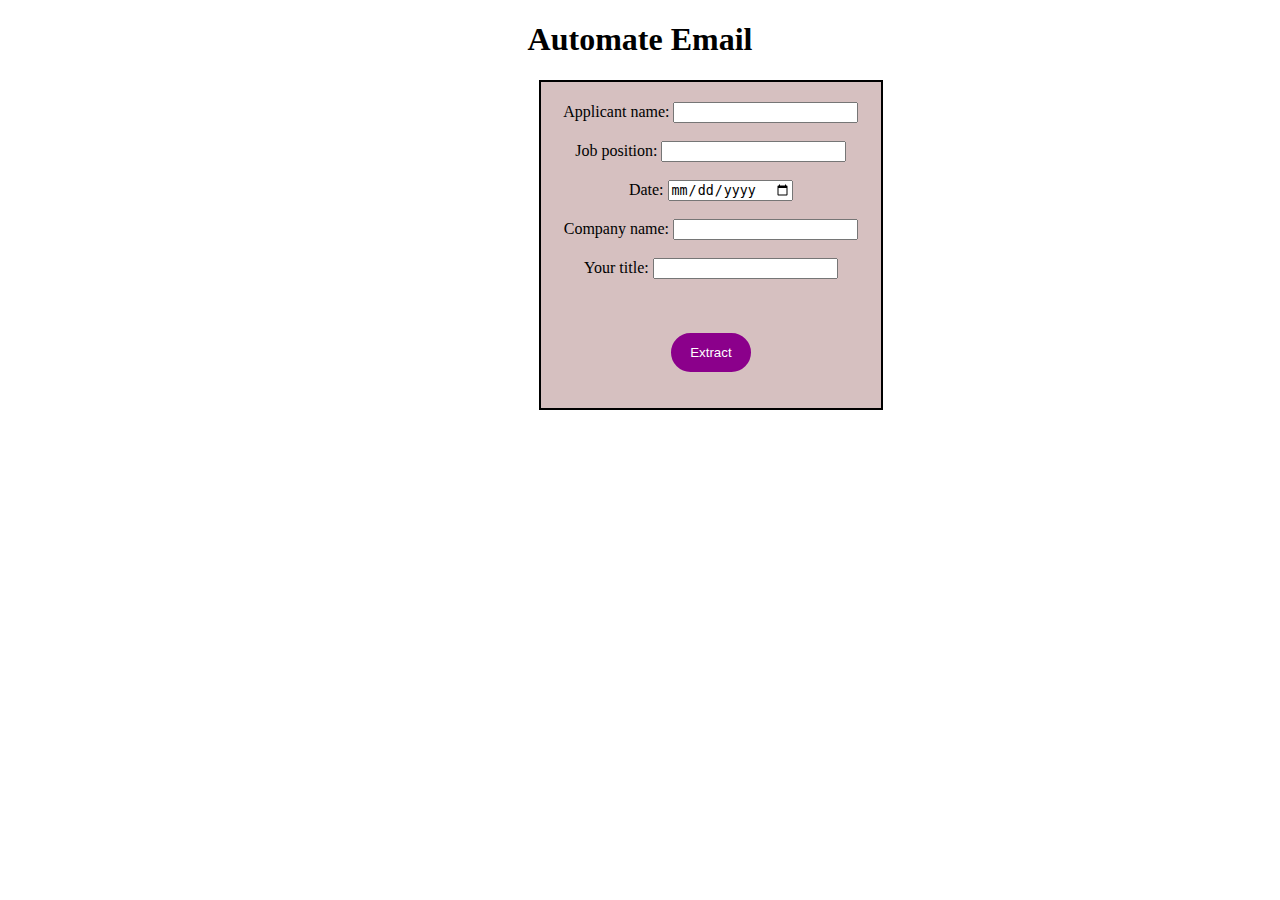
<file: automateEmail/index.html>
<!DOCTYPE html>
<html lang="en">
<head>
    <meta charset="UTF-8">
    <meta name="viewport" content="width=device-width, initial-scale=1.0">
    <title>Automate Email</title>
    <style>
        #inpboxes,#extractBtn, h1{
            text-align: center;
        }
        #inpboxes{
            border: 2px solid black;
            width: 300px;
            margin-left: 42%;
            padding: 20px;
            background: rgb(214, 192, 192);
        }
        button{
            padding: 10px;
            width: 80px;
            border: 2px solid darkmagenta;
            border-radius: 20px;
            background: darkmagenta;
            color: white;
            cursor: pointer;
        }
        .output{
            top: 50%;
            padding: 50px;
            margin-left: 40%;
            border: 2px solid black;
            width: 300px;
            position: absolute;
            display: flex;
            text-align: left;
        }
        
    </style>
</head>
<body>
    <h1>Automate Email</h1>
    <div id="inpboxes">
        <label for="name">Applicant name:</label>
        <input type="text" name="name" id="inp1"><br><br>
        <label for="position">Job position:</label>
        <input type="text" name="position" id="inp2"><br><br>
        <label for="date">Date:</label>
        <input type="date" name="date" id="inp3"><br><br>
        <label for="company">Company name:</label>
        <input type="text" name="company" id="inp4"><br><br>
        <label for="title">Your title:</label>
        <input type="text" name="title" id="inp5"><br><br>
        <small id="error"></small><br><br>
    
    <div id="extractBtn" onclick="return Validate()">
        <button type="submit">Extract</button>
    </div>
    <div id="output" class="">
        <p id="demo"></p>
    </div>
    </div>
<script src="index.js"></script>
</body>
</html>
</file>
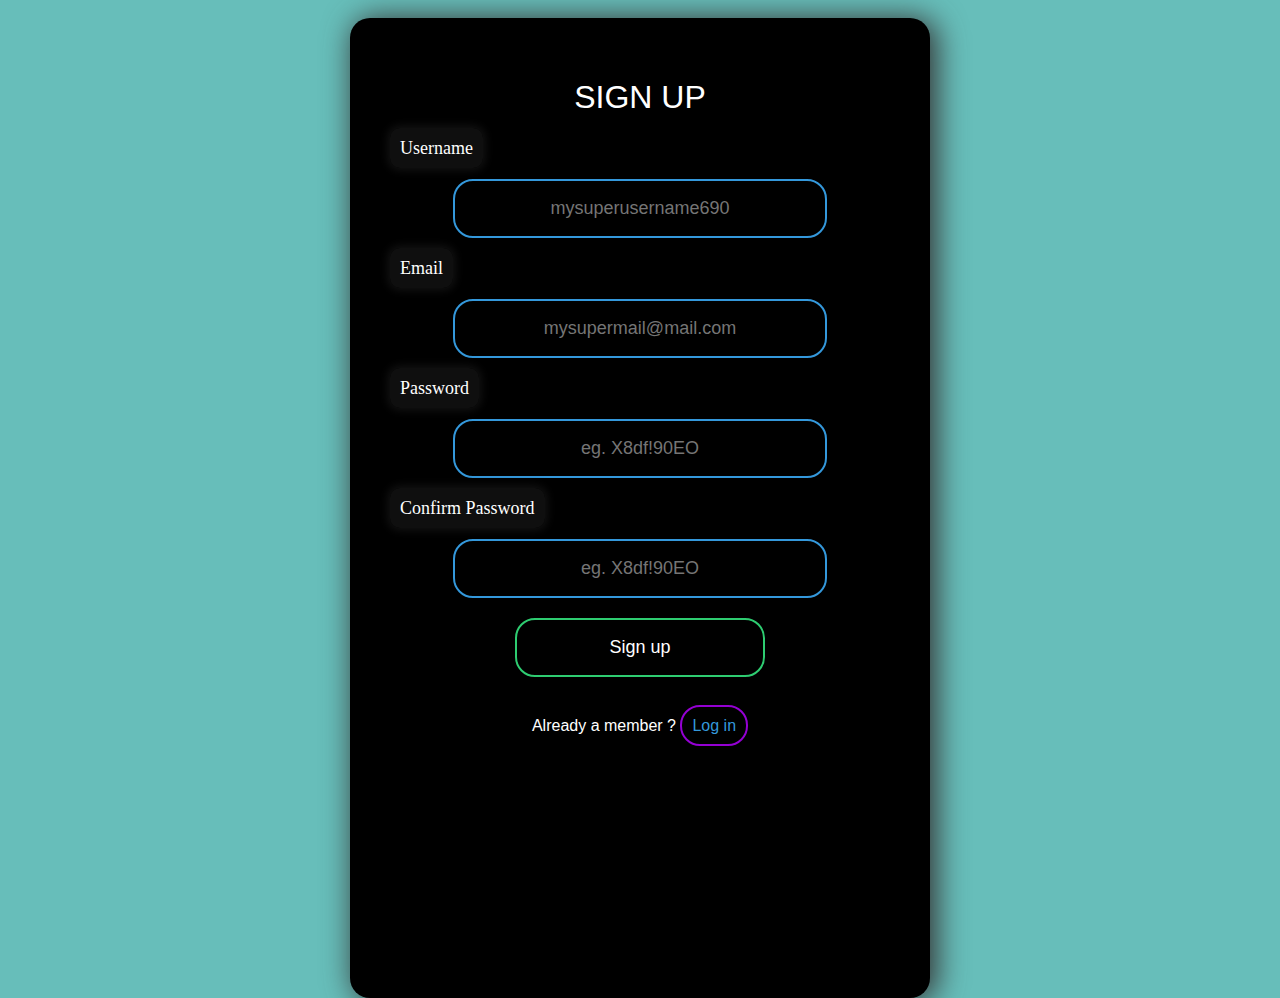
<file: login&signup/index.html>
<!DOCTYPE html>
<html lang="en">
<head>
	<title>Login V2</title>
	<meta charset="UTF-8">
	<meta name="viewport" content="width=device-width, initial-scale=1">
	<link rel="stylesheet" type="text/css" href="style.css">
</head>
<body>
<div class="resposive">	
<div class="limiter">
	<form class="login100" id="form" onsubmit="return validate()">
		<h1>Login</h1>
		<div class="input">
			<input class="input100" id="username" placeholder="Username/Email" type="text" name="email">
			<small>error</small>
		</div>
	
		<div class="input">
			<input class="input100" id="password" placeholder="Password" type="password" name="pass">
			<small>error</small>
		</div>
		<div>
			<button class="login-btn" type="submit">
				Login
			</button>
		</div>
		<div class="sign-up">
			<span class="txt1">
				Don’t have an account?
			</span>
			
			<a href="#tosignin">
				Sign Up
			</a>
		</div>
	</form>
	<div id="register" class="animate form">
		<form action="mysuperscript.php" autocomplete="on">
			<h1> Sign up </h1>
			<p>
				<label for="usernamesignup" class="uname" data-icon="u">username</label>
				<input id="usernamesignup" name="usernamesignup" required="required" type="text"
					placeholder="mysuperusername690" />
			</p>
			<p>
				<label for="emailsignup" class="youmail" data-icon="e">email</label>
				<input id="emailsignup" name="emailsignup" required="required" type="email"
					placeholder="mysupermail@mail.com" />
			</p>
			<p>
				<label for="passwordsignup" class="youpasswd" data-icon="p">password </label>
				<input id="passwordsignup" name="passwordsignup" required="required" type="password"
					placeholder="eg. X8df!90EO" />
			</p>
			<p>
				<label for="passwordsignup_confirm" class="youpasswd" data-icon="p">confirm password </label>
				<input id="passwordsignup_confirm" name="passwordsignup_confirm" required="required" type="password"
					placeholder="eg. X8df!90EO" />
			</p>
			<p>
				<input type="submit" class="signin_button" value="Sign up" />
			</p>
			<p class="change_link">
				Already a member ?
				<a href="#tologin" class="to_register"> Log in </a>
			</p>
		</form>
	</div>
</div>
</div>		
	<script src="validate.js"></script>
	<script src="signup.js"></script>

</body>
</html>
</file>
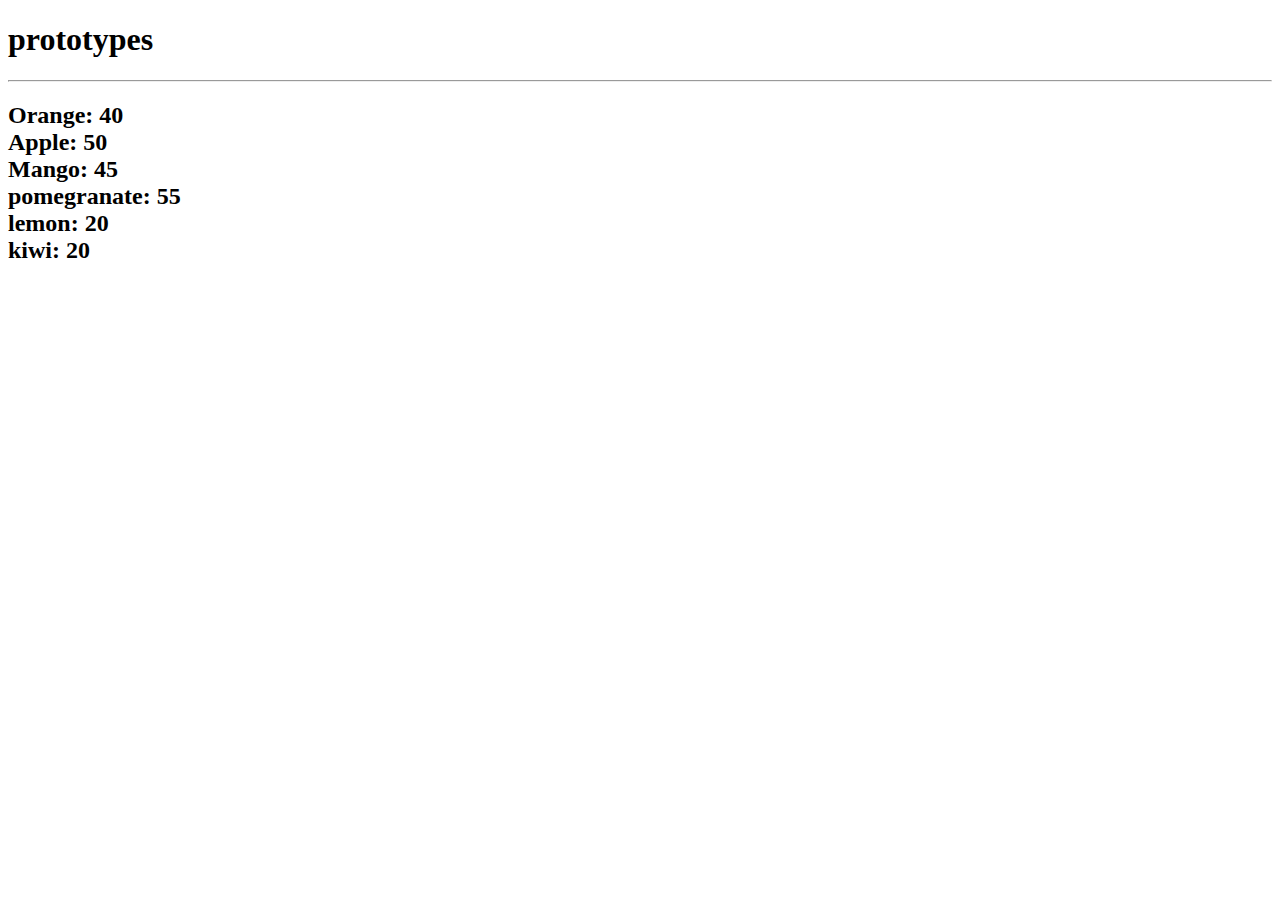
<file: prototype/index.html>
<!DOCTYPE html>
<html lang="en">
<head>
    <meta charset="UTF-8">
    <meta name="viewport" content="width=device-width, initial-scale=1.0">
    <title>Prototype</title>
</head>
<body>
    <h1>prototypes</h1>
    <hr>
    <p id="demo"></p>
    <script src="index.js"></script>
</body>
</html>
</file>
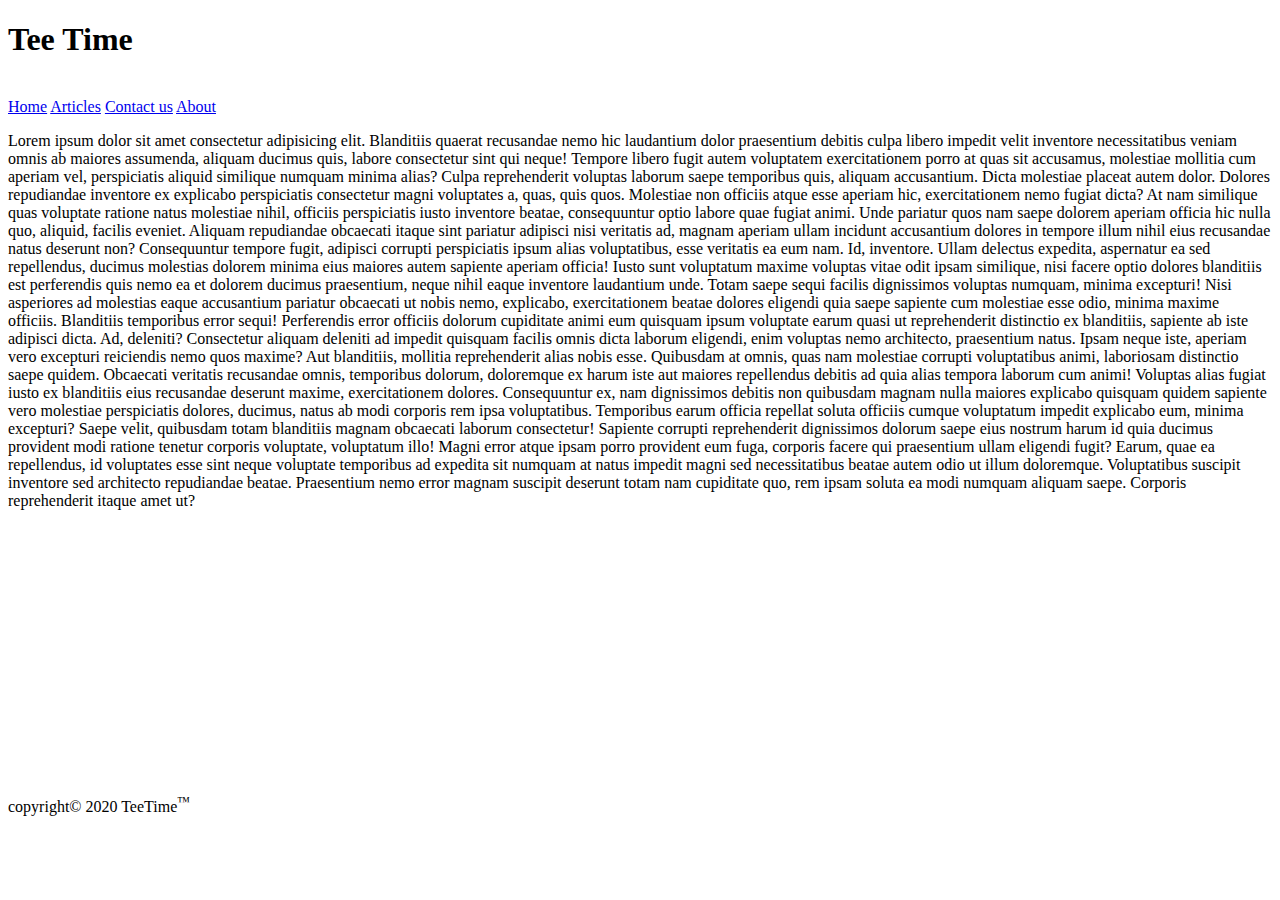
<file: about.html>
<!DOCTYPE html>
<html lang="en">
<head>
    <meta charset="UTF-8">
    <meta name="viewport" content="width=device-width, initial-scale=1.0">
    <title>Contact us</title>
    <a href="top"></a>
</head>
<body>
    <h1>Tee Time</h1>
    <br>
    <a href="index.html">Home</a>
    <a href="articles.html">Articles</a>
    <a href="contact.html">Contact us</a>
    <a href="about.html">About</a>
    <br>
    <p>Lorem ipsum dolor sit amet consectetur adipisicing elit. Blanditiis quaerat recusandae nemo hic laudantium dolor praesentium debitis culpa libero impedit velit inventore necessitatibus veniam omnis ab maiores assumenda, aliquam ducimus quis, labore consectetur sint qui neque! Tempore libero fugit autem voluptatem exercitationem porro at quas sit accusamus, molestiae mollitia cum aperiam vel, perspiciatis aliquid similique numquam minima alias? Culpa reprehenderit voluptas laborum saepe temporibus quis, aliquam accusantium. Dicta molestiae placeat autem dolor. Dolores repudiandae inventore ex explicabo perspiciatis consectetur magni voluptates a, quas, quis quos. Molestiae non officiis atque esse aperiam hic, exercitationem nemo fugiat dicta? At nam similique quas voluptate ratione natus molestiae nihil, officiis perspiciatis iusto inventore beatae, consequuntur optio labore quae fugiat animi. Unde pariatur quos nam saepe dolorem aperiam officia hic nulla quo, aliquid, facilis eveniet. Aliquam repudiandae obcaecati itaque sint pariatur adipisci nisi veritatis ad, magnam aperiam ullam incidunt accusantium dolores in tempore illum nihil eius recusandae natus deserunt non? Consequuntur tempore fugit, adipisci corrupti perspiciatis ipsum alias voluptatibus, esse veritatis ea eum nam. Id, inventore. Ullam delectus expedita, aspernatur ea sed repellendus, ducimus molestias dolorem minima eius maiores autem sapiente aperiam officia! Iusto sunt voluptatum maxime voluptas vitae odit ipsam similique, nisi facere optio dolores blanditiis est perferendis quis nemo ea et dolorem ducimus praesentium, neque nihil eaque inventore laudantium unde. Totam saepe sequi facilis dignissimos voluptas numquam, minima excepturi! Nisi asperiores ad molestias eaque accusantium pariatur obcaecati ut nobis nemo, explicabo, exercitationem beatae dolores eligendi quia saepe sapiente cum molestiae esse odio, minima maxime officiis. Blanditiis temporibus error sequi! Perferendis error officiis dolorum cupiditate animi eum quisquam ipsum voluptate earum quasi ut reprehenderit distinctio ex blanditiis, sapiente ab iste adipisci dicta. Ad, deleniti? Consectetur aliquam deleniti ad impedit quisquam facilis omnis dicta laborum eligendi, enim voluptas nemo architecto, praesentium natus. Ipsam neque iste, aperiam vero excepturi reiciendis nemo quos maxime? Aut blanditiis, mollitia reprehenderit alias nobis esse. Quibusdam at omnis, quas nam molestiae corrupti voluptatibus animi, laboriosam distinctio saepe quidem. Obcaecati veritatis recusandae omnis, temporibus dolorum, doloremque ex harum iste aut maiores repellendus debitis ad quia alias tempora laborum cum animi! Voluptas alias fugiat iusto ex blanditiis eius recusandae deserunt maxime, exercitationem dolores. Consequuntur ex, nam dignissimos debitis non quibusdam magnam nulla maiores explicabo quisquam quidem sapiente vero molestiae perspiciatis dolores, ducimus, natus ab modi corporis rem ipsa voluptatibus. Temporibus earum officia repellat soluta officiis cumque voluptatum impedit explicabo eum, minima excepturi? Saepe velit, quibusdam totam blanditiis magnam obcaecati laborum consectetur! Sapiente corrupti reprehenderit dignissimos dolorum saepe eius nostrum harum id quia ducimus provident modi ratione tenetur corporis voluptate, voluptatum illo! Magni error atque ipsam porro provident eum fuga, corporis facere qui praesentium ullam eligendi fugit? Earum, quae ea repellendus, id voluptates esse sint neque voluptate temporibus ad expedita sit numquam at natus impedit magni sed necessitatibus beatae autem odio ut illum doloremque. Voluptatibus suscipit inventore sed architecto repudiandae beatae. Praesentium nemo error magnam suscipit deserunt totam nam cupiditate quo, rem ipsam soluta ea modi numquam aliquam saepe. Corporis reprehenderit itaque amet ut?</p>
    <br>
    <br>
    <br>
    <br>
    <br>
    <br>
    <br>
    <br>
    <br>
    <br>
    <br>
    <br>
    <br>
    <br>


    <p>copyright&copy; 2020 TeeTime<sup>&trade;</sup></p>


</body>
</html>
</file>
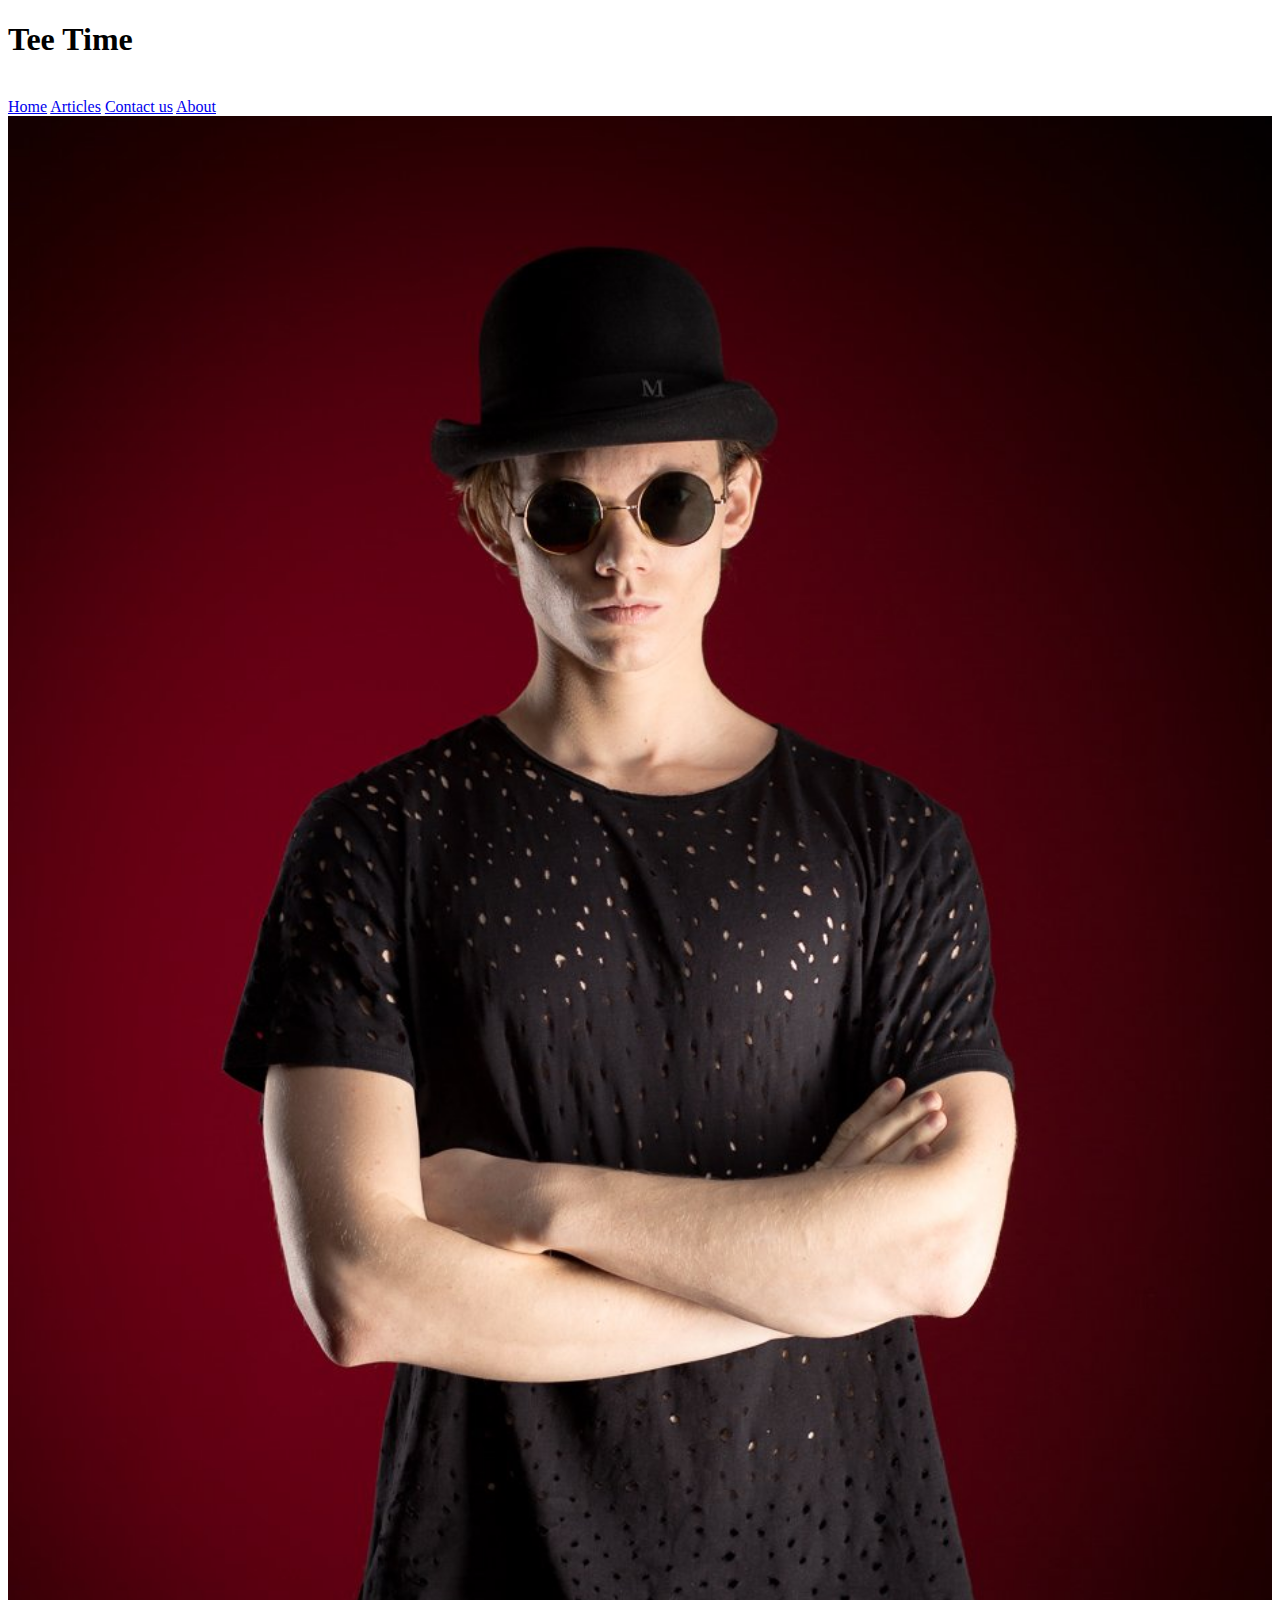
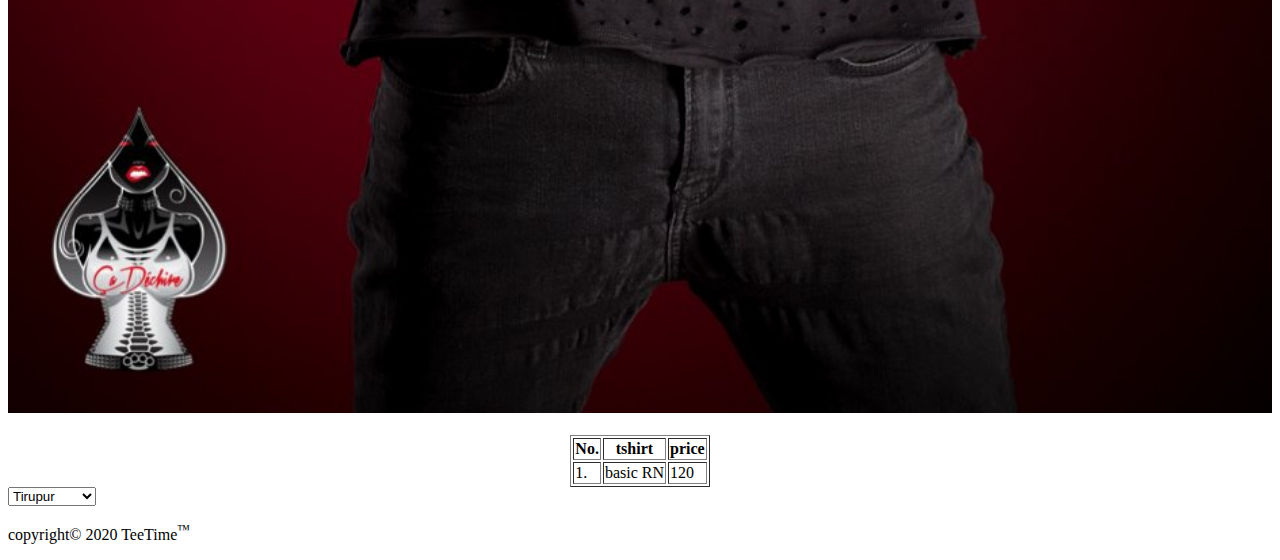
<file: articles.html>
<!DOCTYPE html>
<html lang="en">
<head>
    <meta charset="UTF-8">
    <meta name="viewport" content="width=device-width, initial-scale=1.0">
    <title>Home</title>
</head>
<body>
    <h1>Tee Time</h1>
    <br>
    <a href="index.html">Home</a>
    <a href="articles.html">Articles</a>
    <a href="contact.html">Contact us</a>
    <a href="about.html">About</a>
    <img src="sources/tshirt.jpg" width="100%" alt="">
    <br>
    <br>
    <table align="center" border="1">
        <tr>
            <th>No.</th>
            <th>tshirt</th>
            <th>price</th>
        </tr>
        <tr>
            <td>1.</td>
            <td>basic RN</td>
            <td>120</td>
        </tr>
    </table>
    <select name="branches" id="">
        <option value="">Tirupur</option>
        <option value="">coimbatore</option>
        <option value="">madurai</option>
        <option value="">Trichy</option>
    </select>





    <p>copyright&copy; 2020 TeeTime<sup>&trade;</sup></p>


</body>
</html>
</file>
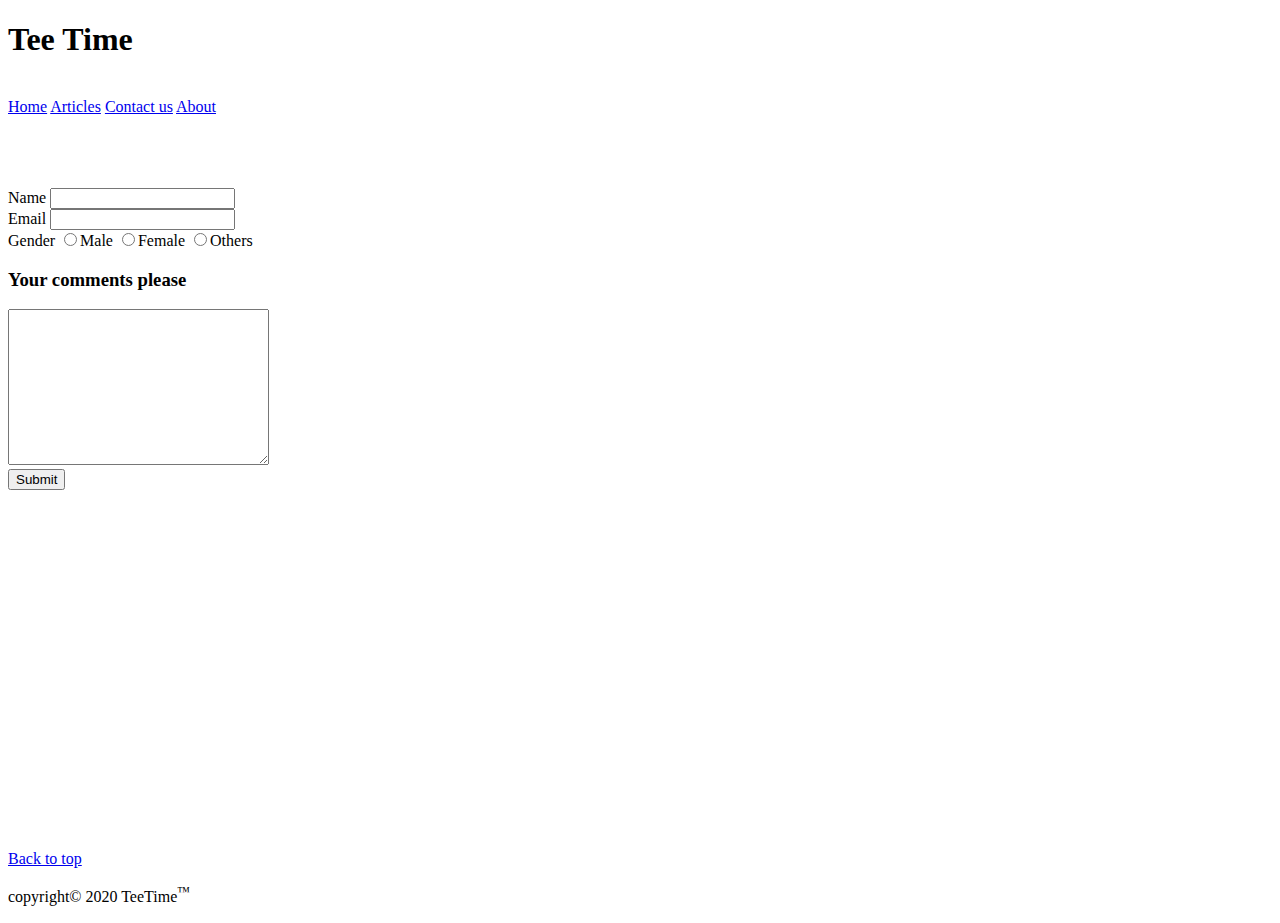
<file: contact.html>
<!DOCTYPE html>
<html lang="en">
<head>
    <meta charset="UTF-8">
    <meta name="viewport" content="width=device-width, initial-scale=1.0">
    <title>Contact us</title>
    <a href="top"></a>
</head>
<body>
    <h1>Tee Time</h1>
    <br>
    <a href="index.html">Home</a>
    <a href="articles.html">Articles</a>
    <a href="contact.html">Contact us</a>
    <a href="about.html">About</a>
    <br>
    <br>
    <br>
    <br>
    <br>
    <form action="">
        <label for="name">Name</label>
        <input type="text">
        <br>
        <label for="email">Email</label>
        <input type="email" name="Name" id="">
        <br>
        <label for="gender">Gender</label>
        <input type="radio" name="gender" id="">Male
        <input type="radio" name="gender" id="">Female
        <input type="radio" name="gender" id="">Others
        <br>
        <h3>Your comments please</h3>
        <textarea name="" id="" cols="30" rows="10"></textarea>
        <br>
        <input type="submit" value="Submit">
    </form>


    
    <br>
    <br>
    <br>
    <br>
    <br>
    <br>
    <br>
    <br>
    <br>
    <br>
    <br>
    <br>
    <br>
    <br>
    <br>
    <br>
    <br>
    <br>
    <br>
    <br>
    <a href="#top">Back to top</a>
    <p>copyright&copy; 2020 TeeTime<sup>&trade;</sup></p>


</body>
</html>
</file>
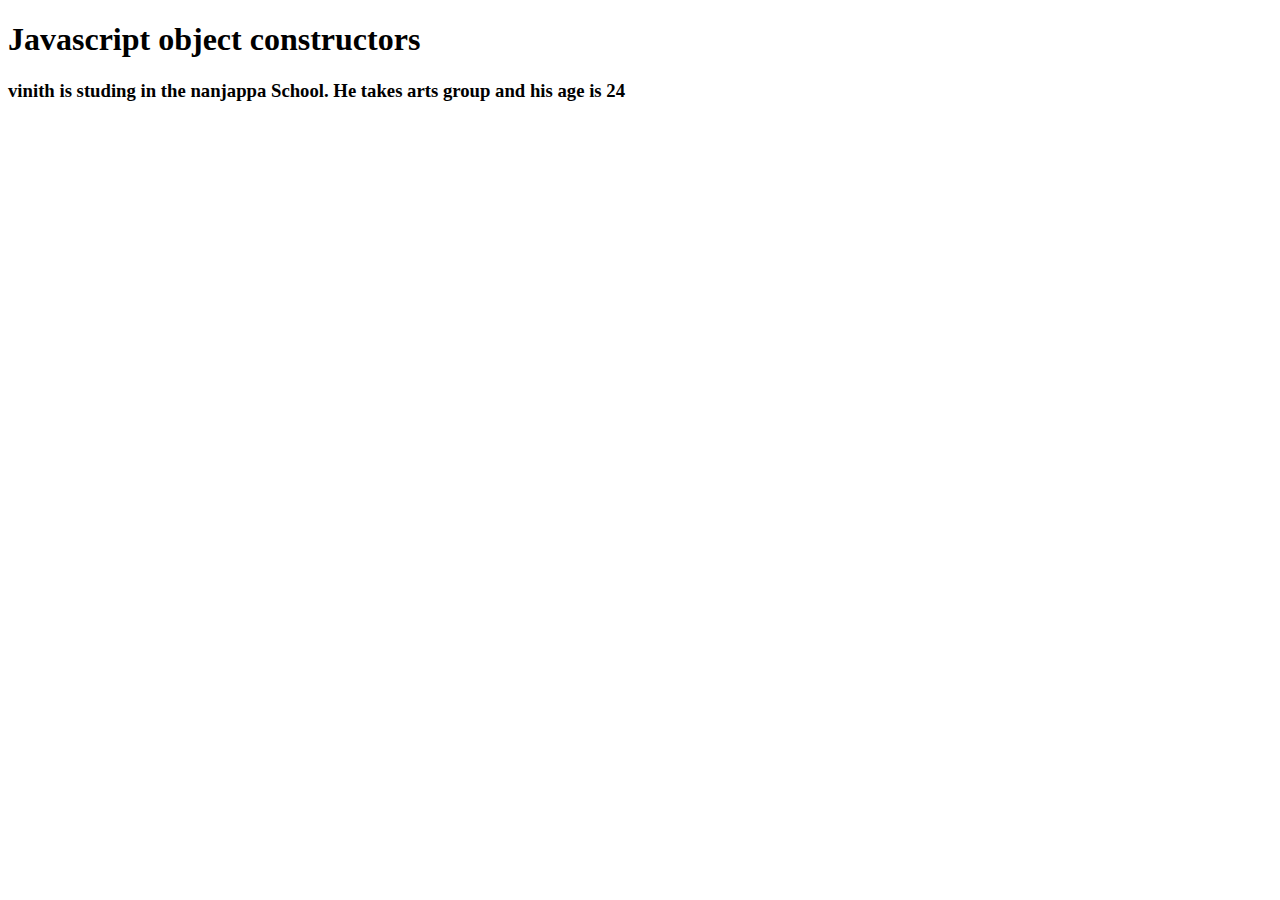
<file: constructor/construcor.html>
<!DOCTYPE html>
<html lang="en">
<head>
    <meta charset="UTF-8">
    <meta name="viewport" content="width=device-width, initial-scale=1.0">
    <title>Constructor</title>
</head>
<body>
    <h1>Javascript object constructors</h1>
    <h3 id="demo"></h3>


    <script>
        function students(name,age,school,group){
            this.name = name;
            this.age = age;
            this.school = school;
            this.group = group;
        }

    var student = new students("vinith",24,"nanjappa","arts");
        let show = document.getElementById("demo")
        show.innerHTML = student.name+" is studing in the "+student.school+ " School. He takes "+ student.group+ " group and his age is "+ student.age;
    </script>
</body>
</html>
</file>
<file: login&signup/style.css>
body{
    margin: 0;
    padding: 0;
    font-family: sans-serif;
    background: rgb(103, 190, 186);

}
.limiter{
    text-align: center;
    width: 500px;
    height: 500px;
    padding: 40px;
    position: absolute;
    top: 50%;
    left: 50%;
    background: #000000;
    border-radius: 20px;
    box-shadow: 5px 2px 30px 2px rgb(53, 52, 52);
    transform: translate(-50%,-50%);
    visibility: hidden; 

}
.limiter h1{
    padding-top: 0;
    color: white;
    text-transform: uppercase;
    font-weight: 500;
    font-size: xx-large;
}
.limiter .input100, #usernamesignup,#emailsignup,#passwordsignup,#passwordsignup_confirm{
    border: 0;
    background: none;
    display: block;
    margin: 20px auto;
    text-align: center;
    border: 2px solid #3498db;
    padding: 17px 10px;
    width: 350px;
    outline: none;
    color: white;
    font-size: large;
    border-radius: 20px;
    transition: 0.5s;

}
.limiter .input100:focus{
    width: 400px;
    border-color: #2ecc71;
    transition: 0.25s;
}
.login-btn, .signin_button{
    border: 0;
    background: none;
    display: block;
    margin: 20px auto;
    text-align: center;
    border: 2px solid #2ecc71;
    padding: 17px 10px;
    width: 250px;
    outline: none;
    color: white;
    font-size: large;
    border-radius: 20px;
    transition: 0.5s;
    cursor: pointer;
}
.login-btn:hover,.signin_button:hover{
    background: #2ecc71;
}
.sign-up{
    padding: 20px;
}
.sign-up .txt1{

    color: white;
}
.sign-up a, .change_link a{
    color: #3498db;
    text-decoration: none;
    border: 2px solid #9400D3;
    padding: 10px;
    border-radius: 20px;
}
.sign-up a:hover, .change_link a:hover{
    background: #9400D3;
    border-radius: 20px;
    padding: 10px;
    color: white;
}
small{
    visibility: hidden;
    color: white;
    top: 0;
    margin: 0;
    /* text-align: right; */
    padding-right: 200px;
}
.validation{
    visibility: visible;
}

#register{
	position: absolute;
    text-align: left;
    display: flexbox;
    width: 500px;
    height: 100vh;
    padding: 40px;
    position: absolute;
    top: 60%;
    left: 50%;
    background: #000000;
    color: white;
    border-radius: 20px;
    box-shadow: 5px 2px 30px 2px rgb(53, 52, 52);
    transform: translate(-50%,-50%);
    visibility: visible;
	
}
#register h1{
    color: white;
    text-align: center;
}
#register label{
    position: relative;
    text-align: center;
    text-transform: capitalize;
    font-family: Georgia, 'Times New Roman', Times, serif;
    font-weight: 500;
    font-size: 18px;
    padding: 10px;
    border-radius: 10px;
    box-shadow: 0px 0px 10px 2px rgb(20, 20, 20); 
    background: rgb(15, 15, 15);
}
.change_link{
    text-align: center;
    padding: 20px;
}
</file>
